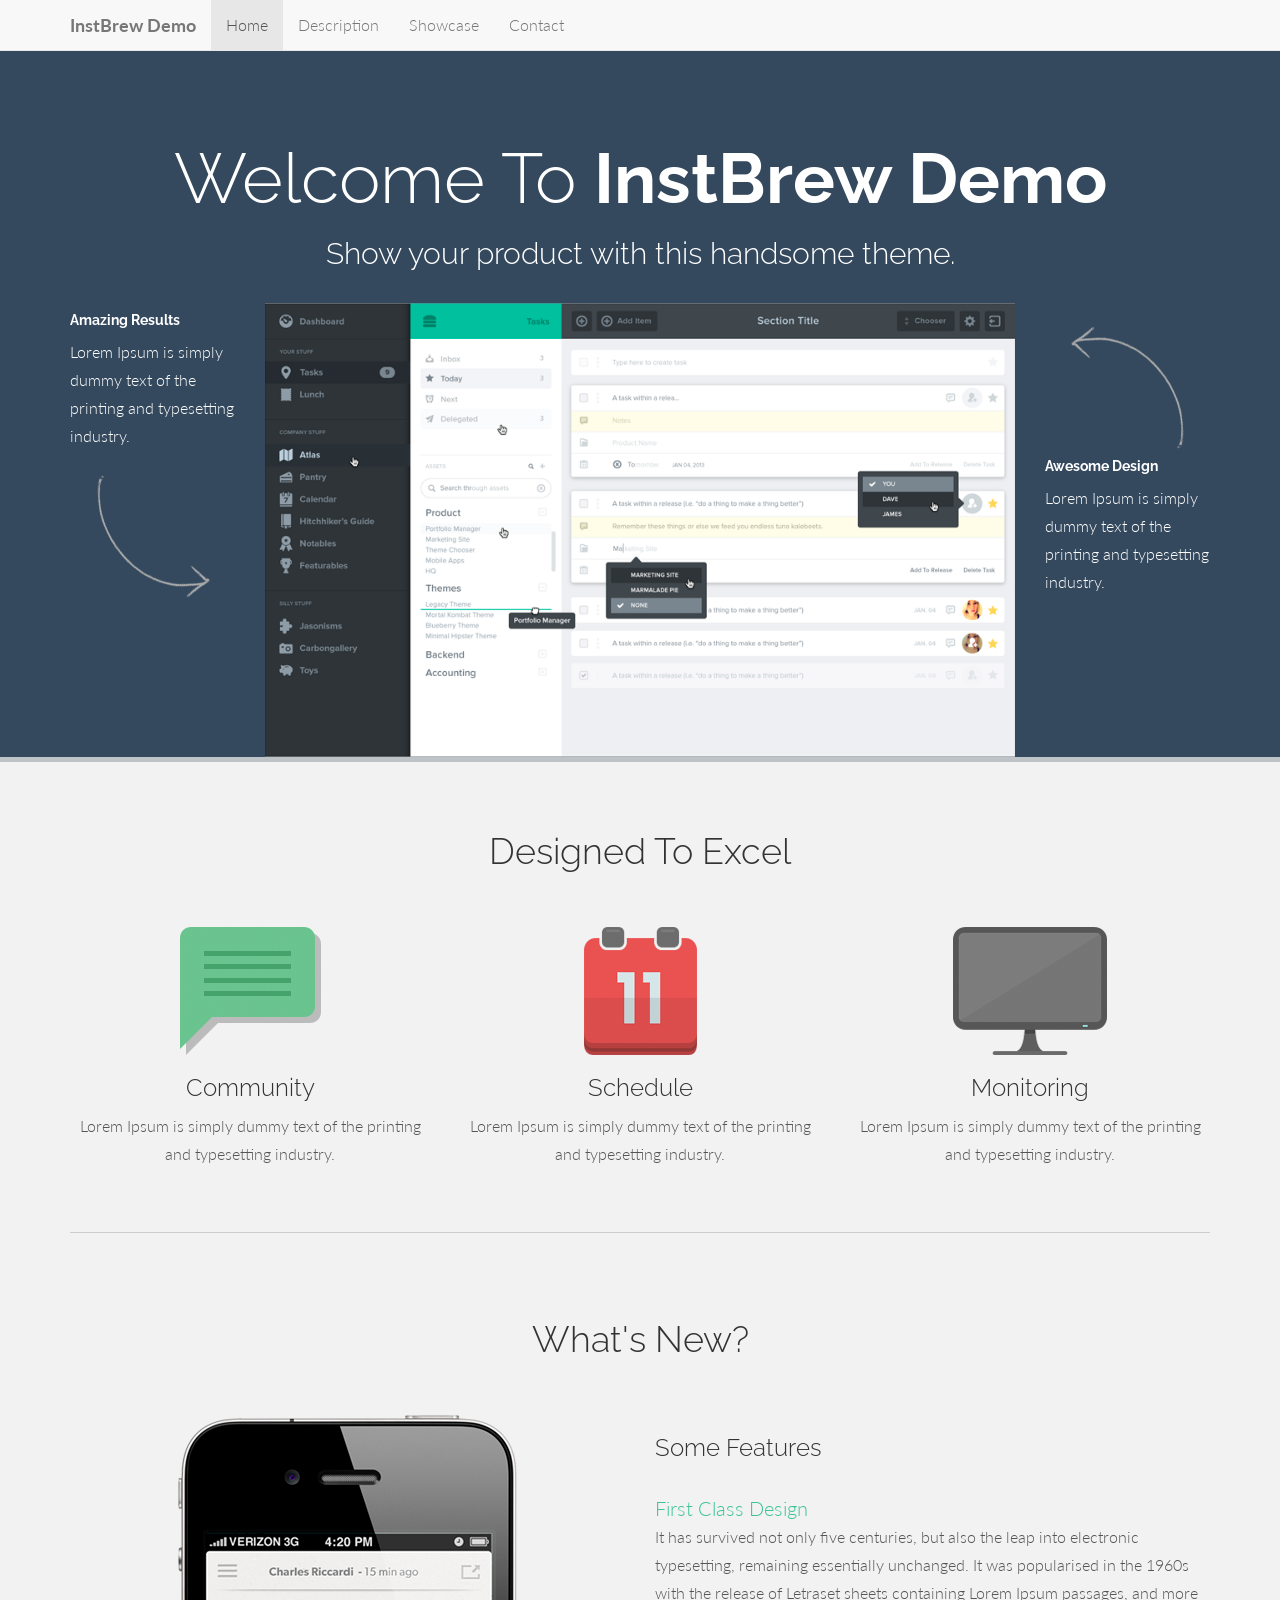
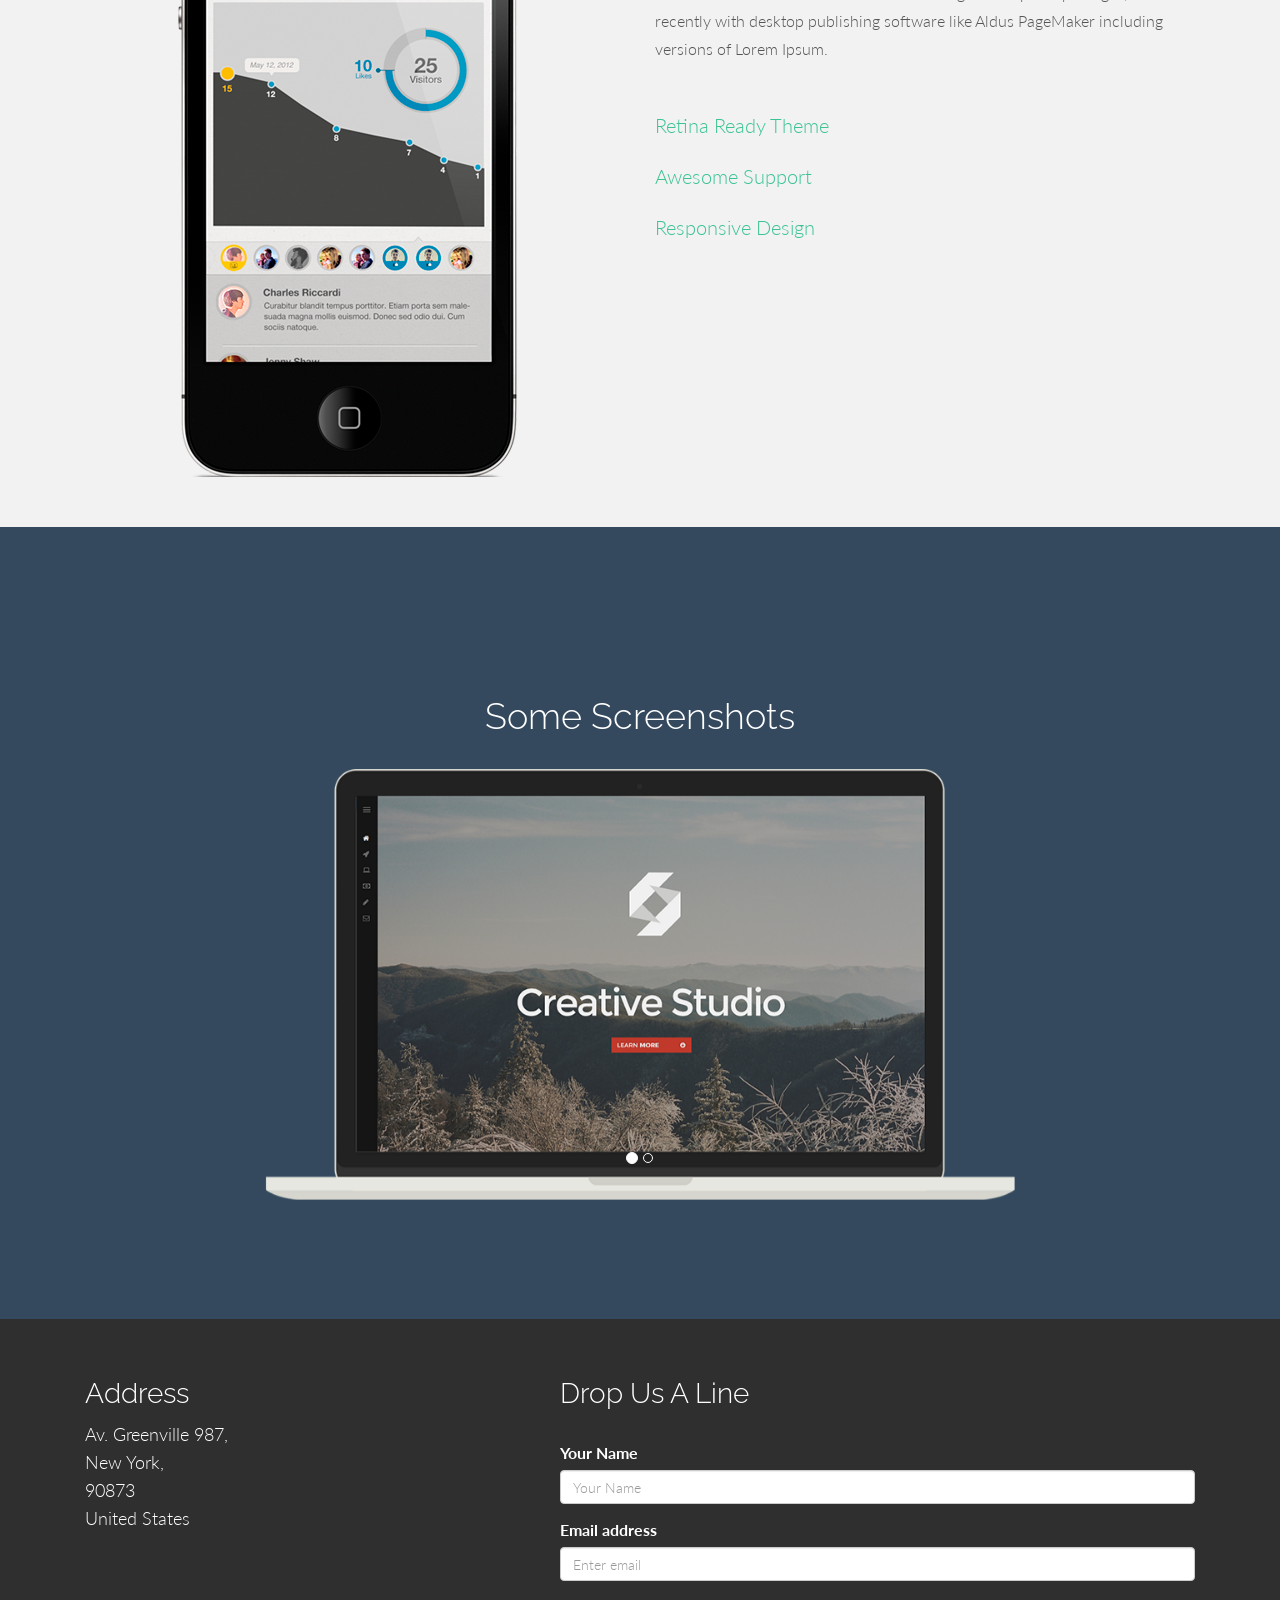
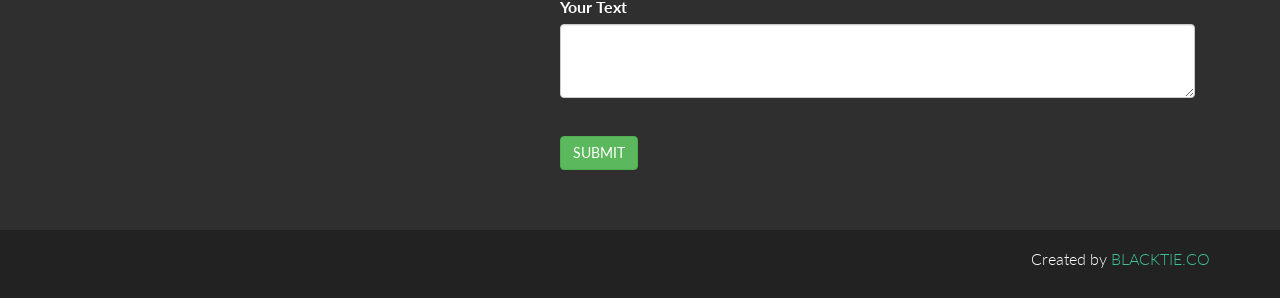
<file: index.html>
<!DOCTYPE html>
<html lang="en">
  <head>
    <meta charset="utf-8">
    <meta name="viewport" content="width=device-width, initial-scale=1.0">
    <meta name="description" content="Pratt - Free Bootstrap 3 Theme">
    <meta name="author" content="Alvarez.is - BlackTie.co">
    <link rel="shortcut icon" href="assets/ico/favicon.png">

    <title>Pratt - Free Bootstrap 3 Theme</title>

    <!-- Bootstrap core CSS -->
    <link href="//maxcdn.bootstrapcdn.com/bootstrap/3.0.0/css/bootstrap.min.css" rel="stylesheet">

    <!-- Custom styles for this template -->
    <link href="assets/css/main.css" rel="stylesheet">

    <link href='http://fonts.googleapis.com/css?family=Lato:300,400,700,300italic,400italic' rel='stylesheet' type='text/css'>
    <link href='http://fonts.googleapis.com/css?family=Raleway:400,300,700' rel='stylesheet' type='text/css'>

    <!-- <script src="assets/js/jquery.min.js"></script> -->
    <!-- <script src="assets/js/smoothscroll.js"></script> -->


  </head>

  <body data-spy="scroll" data-offset="0" data-target="#navigation">

    <!-- Fixed navbar -->
	    <div id="navigation" class="navbar navbar-default navbar-fixed-top">
	      <div class="container">
	        <div class="navbar-header">
	          <button type="button" class="navbar-toggle" data-toggle="collapse" data-target=".navbar-collapse">
	            <span class="icon-bar"></span>
	            <span class="icon-bar"></span>
	            <span class="icon-bar"></span>
	          </button>
	          <a class="navbar-brand" href="#"><b>InstBrew Demo</b></a>
	        </div>
	        <div class="navbar-collapse collapse">
	          <ul class="nav navbar-nav">
	            <li class="active"><a href="#home" class="smothscroll">Home</a></li>
	            <li><a href="#desc" class="smothscroll">Description</a></li>
	            <li><a href="#showcase" class="smothScroll">Showcase</a></li>
	            <li><a href="#contact" class="smothScroll">Contact</a></li>
	          </ul>
	        </div><!--/.nav-collapse -->
	      </div>
	    </div>


	<section id="home" name="home"></section>
	<div id="headerwrap">
	    <div class="container">
	    	<div class="row centered">
	    		<div class="col-lg-12">
					<h1>Welcome To <b>InstBrew Demo</b></h1>
					<h3>Show your product with this handsome theme.</h3>
					<br>
	    		</div>

	    		<div class="col-lg-2">
	    			<h5>Amazing Results</h5>
	    			<p>Lorem Ipsum is simply dummy text of the printing and typesetting industry.</p>
	    			<img class="hidden-xs hidden-sm hidden-md" src="assets/img/arrow1.png">
	    		</div>
	    		<div class="col-lg-8">
	    			<img class="img-responsive" src="assets/img/app-bg.png" alt="">
	    		</div>
	    		<div class="col-lg-2">
	    			<br>
	    			<img class="hidden-xs hidden-sm hidden-md" src="assets/img/arrow2.png">
	    			<h5>Awesome Design</h5>
	    			<p>Lorem Ipsum is simply dummy text of the printing and typesetting industry.</p>
	    		</div>
	    	</div>
	    </div> <!--/ .container -->
	</div><!--/ #headerwrap -->


	<section id="desc" name="desc"></section>
	<!-- INTRO WRAP -->
	<div id="intro">
		<div class="container">
			<div class="row centered">
				<h1>Designed To Excel</h1>
				<br>
				<br>
				<div class="col-lg-4">
					<img src="assets/img/intro01.png" alt="">
					<h3>Community</h3>
					<p>Lorem Ipsum is simply dummy text of the printing and typesetting industry.</p>
				</div>
				<div class="col-lg-4">
					<img src="assets/img/intro02.png" alt="">
					<h3>Schedule</h3>
					<p>Lorem Ipsum is simply dummy text of the printing and typesetting industry.</p>
				</div>
				<div class="col-lg-4">
					<img src="assets/img/intro03.png" alt="">
					<h3>Monitoring</h3>
					<p>Lorem Ipsum is simply dummy text of the printing and typesetting industry.</p>
				</div>
			</div>
			<br>
			<hr>
	    </div> <!--/ .container -->
	</div><!--/ #introwrap -->

	<!-- FEATURES WRAP -->
	<div id="features">
		<div class="container">
			<div class="row">
				<h1 class="centered">What's New?</h1>
				<br>
				<br>
				<div class="col-lg-6 centered">
					<img class="centered" src="assets/img/mobile.png" alt="">
				</div>

				<div class="col-lg-6">
					<h3>Some Features</h3>
					<br>
				<!-- ACCORDION -->
		            <div class="accordion ac" id="accordion2">
		                <div class="accordion-group">
		                    <div class="accordion-heading">
		                        <a class="accordion-toggle" data-toggle="collapse" data-parent="#accordion2" href="#collapseOne">
		                        First Class Design
		                        </a>
		                    </div><!-- /accordion-heading -->
		                    <div id="collapseOne" class="accordion-body collapse in">
		                        <div class="accordion-inner">
								<p>It has survived not only five centuries, but also the leap into electronic typesetting, remaining essentially unchanged. It was popularised in the 1960s with the release of Letraset sheets containing Lorem Ipsum passages, and more recently with desktop publishing software like Aldus PageMaker including versions of Lorem Ipsum.</p>
								</div><!-- /accordion-inner -->
		                    </div><!-- /collapse -->
		                </div><!-- /accordion-group -->
		                <br>

		                <div class="accordion-group">
		                    <div class="accordion-heading">
		                        <a class="accordion-toggle" data-toggle="collapse" data-parent="#accordion2" href="#collapseTwo">
		                        Retina Ready Theme
		                        </a>
		                    </div>
		                    <div id="collapseTwo" class="accordion-body collapse">
		                        <div class="accordion-inner">
								<p>It has survived not only five centuries, but also the leap into electronic typesetting, remaining essentially unchanged. It was popularised in the 1960s with the release of Letraset sheets containing Lorem Ipsum passages, and more recently with desktop publishing software like Aldus PageMaker including versions of Lorem Ipsum.</p>
								</div><!-- /accordion-inner -->
		                    </div><!-- /collapse -->
		                </div><!-- /accordion-group -->
		                <br>

		                 <div class="accordion-group">
		                    <div class="accordion-heading">
		                        <a class="accordion-toggle" data-toggle="collapse" data-parent="#accordion2" href="#collapseThree">
		                        Awesome Support
		                        </a>
		                    </div>
		                    <div id="collapseThree" class="accordion-body collapse">
		                        <div class="accordion-inner">
								<p>It has survived not only five centuries, but also the leap into electronic typesetting, remaining essentially unchanged. It was popularised in the 1960s with the release of Letraset sheets containing Lorem Ipsum passages, and more recently with desktop publishing software like Aldus PageMaker including versions of Lorem Ipsum.</p>
								</div><!-- /accordion-inner -->
		                    </div><!-- /collapse -->
		                </div><!-- /accordion-group -->
		                <br>

		                 <div class="accordion-group">
		                    <div class="accordion-heading">
		                        <a class="accordion-toggle" data-toggle="collapse" data-parent="#accordion2" href="#collapseFour">
		                        Responsive Design
		                        </a>
		                    </div>
		                    <div id="collapseFour" class="accordion-body collapse">
		                        <div class="accordion-inner">
								<p>It has survived not only five centuries, but also the leap into electronic typesetting, remaining essentially unchanged. It was popularised in the 1960s with the release of Letraset sheets containing Lorem Ipsum passages, and more recently with desktop publishing software like Aldus PageMaker including versions of Lorem Ipsum.</p>
								</div><!-- /accordion-inner -->
		                    </div><!-- /collapse -->
		                </div><!-- /accordion-group -->
		                <br>
					</div><!-- Accordion -->
				</div>
			</div>
		</div><!--/ .container -->
	</div><!--/ #features -->


	<section id="showcase" name="showcase"></section>
	<div id="showcase">
		<div class="container">
			<div class="row">
				<h1 class="centered">Some Screenshots</h1>
				<br>
				<div class="col-lg-8 col-lg-offset-2">
					<div id="carousel-example-generic" class="carousel slide">
					  <!-- Indicators -->
					  <ol class="carousel-indicators">
					    <li data-target="#carousel-example-generic" data-slide-to="0" class="active"></li>
					    <li data-target="#carousel-example-generic" data-slide-to="1"></li>
					  </ol>

					  <!-- Wrapper for slides -->
					  <div class="carousel-inner">
					    <div class="item active">
					      <img src="assets/img/item-02.png" alt="">
					    </div>
					    <div class="item">
					      <img src="assets/img/item-01.png" alt="">
					    </div>
					  </div>
					</div>
				</div>
			</div>
			<br>
			<br>
			<br>
		</div><!-- /container -->
	</div>


	<section id="contact" name="contact"></section>
	<div id="footerwrap">
		<div class="container">
			<div class="col-lg-5">
				<h3>Address</h3>
				<p>
				Av. Greenville 987,<br/>
				New York,<br/>
				90873<br/>
				United States
				</p>
			</div>

			<div class="col-lg-7">
				<h3>Drop Us A Line</h3>
				<br>
				<form role="form" action="#" method="post" enctype="plain">
				  <div class="form-group">
				    <label for="name1">Your Name</label>
				    <input type="name" name="Name" class="form-control" id="name1" placeholder="Your Name">
				  </div>
				  <div class="form-group">
				    <label for="email1">Email address</label>
				    <input type="email" name="Mail" class="form-control" id="email1" placeholder="Enter email">
				  </div>
				  <div class="form-group">
				  	<label>Your Text</label>
				  	<textarea class="form-control" name="Message" rows="3"></textarea>
				  </div>
				  <br>
				  <button type="submit" class="btn btn-large btn-success">SUBMIT</button>
				</form>
			</div>
		</div>
	</div>
	<div id="c">
		<div class="container">
			<p>Created by <a href="http://www.blacktie.co">BLACKTIE.CO</a></p>

		</div>
	</div>


    <!-- Bootstrap core JavaScript
    ================================================== -->
    <!-- Placed at the end of the document so the pages load faster -->
    <!-- <script src="assets/js/bootstrap.js"></script> -->
	<script>
	// $('.carousel').carousel({
	//   interval: 3500
	// });
	</script>
  </body>
</html>
</file>
<file: assets/css/main.css>
body {
  background-color: #f2f2f2;
    font-family: "Lato";
    font-weight: 300;
    font-size: 16px;
    color: #555;
    padding-top: 50px;

    -webkit-font-smoothing: antialiased;
    -webkit-overflow-scrolling: touch;
}

/* Titles */
h1, h2, h3, h4, h5, h6 {
    font-family: "Raleway";
    font-weight: 300;
    color: #333;
}


/* Paragraph & Typographic */
p {
    line-height: 28px;
    margin-bottom: 25px;
}

.centered {
    text-align: center;
}

/* Links */
a {
    color: #3bc492;
    word-wrap: break-word;

    -webkit-transition: color 0.1s ease-in, background 0.1s ease-in;
    -moz-transition: color 0.1s ease-in, background 0.1s ease-in;
    -ms-transition: color 0.1s ease-in, background 0.1s ease-in;
    -o-transition: color 0.1s ease-in, background 0.1s ease-in;
    transition: color 0.1s ease-in, background 0.1s ease-in;
}

a:hover,
a:focus {
    color: #c0392b;
    text-decoration: none;
    outline: 0;
}

a:before,
a:after {
    -webkit-transition: color 0.1s ease-in, background 0.1s ease-in;
    -moz-transition: color 0.1s ease-in, background 0.1s ease-in;
    -ms-transition: color 0.1s ease-in, background 0.1s ease-in;
    -o-transition: color 0.1s ease-in, background 0.1s ease-in;
    transition: color 0.1s ease-in, background 0.1s ease-in;
}

 hr {
    display: block;
    height: 1px;
    border: 0;
    border-top: 1px solid #ccc;
    margin: 1em 0;
    padding: 0;
}


/* ==========================================================================
   Wrap Sections
   ========================================================================== */

#headerwrap {
	background-color: #34495e;
	padding-top: 60px;
}

#headerwrap h1 {
	margin-top: 30px;
	color: white;
	font-size: 70px;
	
}

#headerwrap h3 {
	color: white;
	font-size: 30px;
}

#headerwrap h5 {
	color: white;
	font-weight: 700;
	text-align: left;
}

#headerwrap p {
	text-align: left;
	color: white
}

/* intro Wrap */

#intro {
	padding-top: 50px;
	border-top: #bdc3c7 solid 5px;
}

#features {
	padding-top: 50px;
	padding-bottom: 50px;
}

#features .ac a{
	font-size: 20px;
}

/* Showcase Wrap */

#showcase {
	display: block;
	background-color: #34495e;
	padding-top: 50px;
	padding-bottom: 50px;
}

#showcase h1 {
	color: white;
}

#footerwrap {
	background-color: #2f2f2f;
	color: white;
	padding-top: 40px;
	padding-bottom: 60px;
	text-align: left;
}

#footerwrap h3 {
	font-size: 28px;
	color: white;
}

#footerwrap p {
	color: white;
	font-size: 18px;
}

/* Copyright Wrap */

#c {
	background: #222222;
	padding-top: 15px;
	text-align: right;
}

#c p {
	color: white
}
</file>
